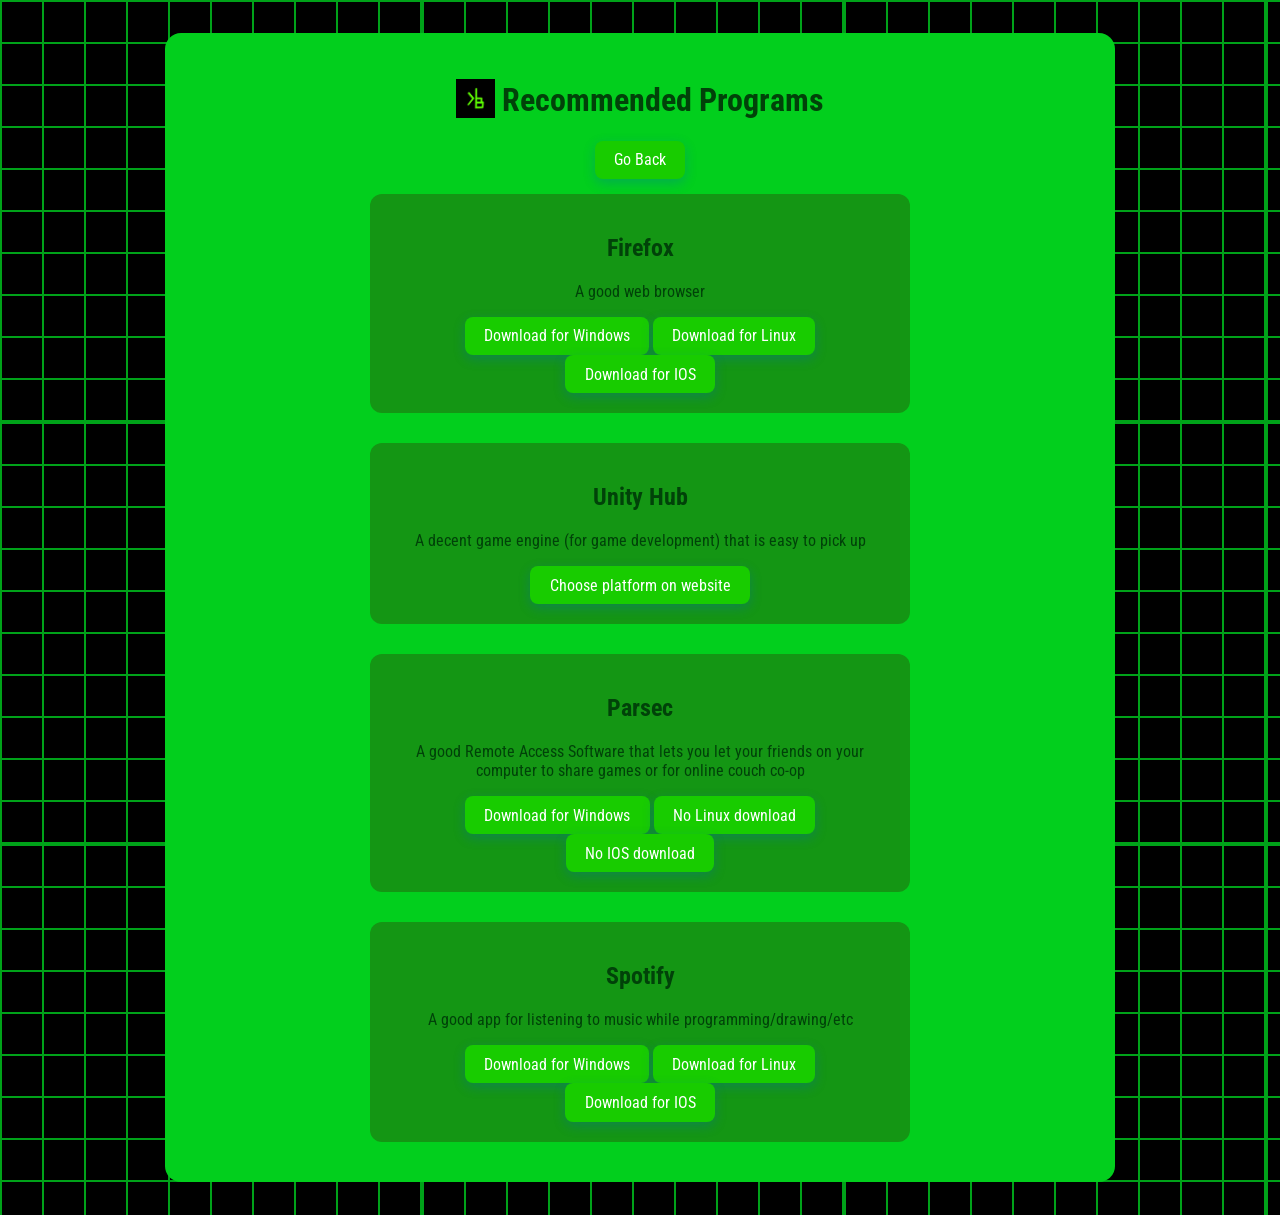
<file: recommended.html>
<!DOCTYPE html>
<html lang="en">
    <head>
        <meta charset="UTF-8">
        <title>KonsoleByte Interactive</title>
        <link id="style" rel="stylesheet" href="css/main.css">
    </head>
    
    <body>
        <main>
            <h1><img src="assets/konsolebytelogo.jpg" alt="KonsoleByteLogo" class="emo"> Recommended Programs</h1>
            <a href="index.html"><button>Go Back</button></a>
            <div class="card">
                <h2>Firefox</h2>
                <p>A good web browser</p>
                <a href="https://www.firefox.com/en-US/?redirect_source=mozilla-org"><button>Download for Windows</button></a>
                <a href="https://www.firefox.com/en-US/?redirect_source=mozilla-org"><button>Download for Linux</button></a>
                <a href="https://www.firefox.com/en-US/?redirect_source=mozilla-org"><button>Download for IOS</button></a>
            </div>
            <div class="card">
                <h2>Unity Hub</h2>
                <p>A decent game engine (for game development) that is easy to pick up</p>
                <a href="https://docs.unity.com/en-us/hub/install-hub"><button>Choose platform on website</button></a>
            </div>
            <div class="card">
                <h2>Parsec</h2>
                <p>A good Remote Access Software that lets you let your friends on your computer to share games or for online couch co-op</p>
                <a href="https://parsec.app/"><button>Download for Windows</button></a>
                <button>No Linux download</button>
                <button>No IOS download</button>
            </div>
            <div class="card">
                <h2>Spotify</h2>
                <p>A good app for listening to music while programming/drawing/etc</p>
                <a href="https://www.spotify.com/us/download/windows/"><button>Download for Windows</button></a>
                <a href="https://www.spotify.com/us/download/linux/"><button>Download for Linux</button></a>
                <a href="https://apps.apple.com/us/app/spotify-music-and-podcasts/id324684580"><button>Download for IOS</button></a>
            </div>
        </main>
    </body>
</html>
</file>
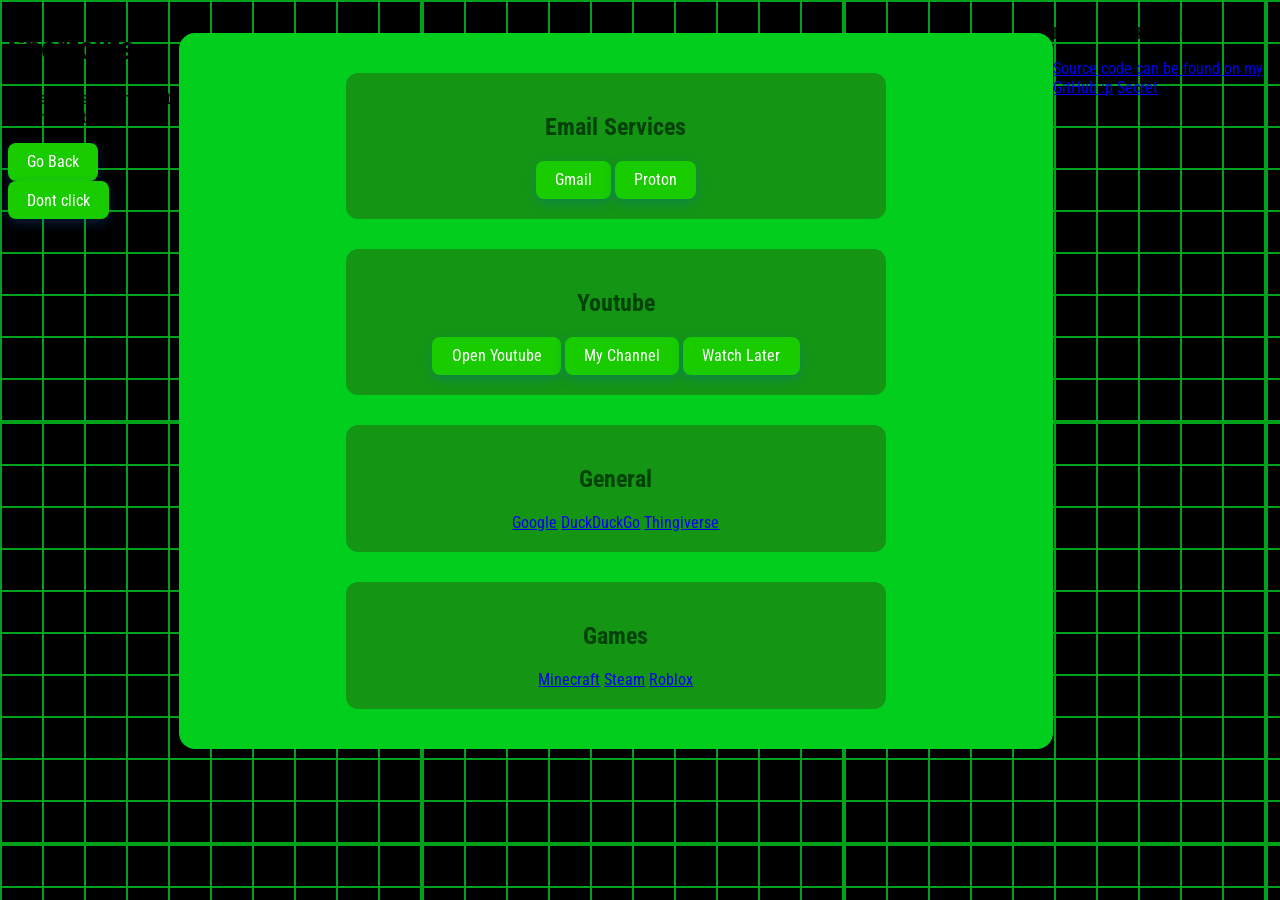
<file: beta/shortcuts.html>
<!--Ok but like, why look here?-->
<!DOCTYPE html>
<html>
<head>
    <title>KonsoleByte Interactive</title>

    <link rel="stylesheet" href="../css/main.css">
</head>
<body>

    <header>
        <h1>Shortcuts</h1>
        <p>This exists so i can use it as a new tab</p>
        <a href="index.html"><button>Go Back</button></a>
        <a href="virusstorage.html"><button>Dont click</button></a>
    </header>

    <main>
        <div class="card">
            <h2>Email Services</h2>
            <a href="https://mail.google.com"><button>Gmail</button></a>
            <a href="https://mail.proton.me/u/0/inbox"><button>Proton</button></a>
        </div>

        <div class="card">
            <h2>Youtube</h2>
            <a href="https://www.youtube.com"><button>Open Youtube</button></a>
            <a href="https://www.youtube.com/@ConsoleByte"><button>My Channel</button></a>
            <a href="https://www.youtube.com/playlist?list=WL"><button>Watch Later</button></a>
        </div>
        <div class="card">
            <h2>General</h2>
            <a href="https://www.google.com" target="_blank" class="btn">Google</a>
            <a href="https://www.duckduckgo.com" target="_blank" class="btn">DuckDuckGo</a>
            <a href="https://www.thingiverse.com/" target="_blank" class="btn">Thingiverse</a>
        </div>
        <div class="card">
            <h2>Games</h2>
            <a href="https://www.minecraft.net" target="_blank" class="btn">Minecraft</a>
            <a href="https://www.steampowered.com" target="_blank" class="btn">Steam</a>
            <a href="https://www.roblox.com" target="_blank" class="btn">Roblox</a>
        </div>
    </main>

    <footer>
        <p>I made this - Konsolebyte</p>
        <a href="https://github.com/KonsoleByte/Glitchbyte">Source code can be found on my GitHub :p</a>
        <a href="areyousure.html">Secret</a>
    </footer>
<script type="module" src="https://static.cloudflareinsights.com/beacon.min.js/v4513226cdae34746b4dedf0b4dfa099e1781791509496" integrity="sha512-ZE9pZaUXND66v380QUtch/5sE9tPFh2zg45pR2PB0CVkCtOREv2AJKkSidISWkysEuQ0EH8faUU5du78bx87UQ==" data-cf-beacon='{"version":"2024.11.0","token":"2ad82aa2591c4108b82b826dafebfc46","r":1}' crossorigin="anonymous"></script>
</body>
</html>
</file>
<file: css/main.css>
@keyframes deltaruneBattleThing {
    from {
        background-position: 0 0;
    }
    to {
        background-position: -422px -422px;
    }
}

@font-face {
    font-family: "konsola";
    src: url("../assets/RobotoCondensed-VariableFont_wght.ttf") format("truetype");
}

body {
    font-family: "konsola", sans-serif;
    height: 100%;
    display: flex;
    justify-content: center;
    background-image: url(../assets/green-black-grid.png);
    background-repeat: repeat;
    background-position: 0 0;
    animation: deltaruneBattleThing 20s linear infinite;
 }

main {
    background-color: #02cf1d;
    display: flex;
    flex-direction: column;
    align-items: center;
    text-align: center;
    border-radius: 16px;
    padding: 25px;
    margin: 25px 0;
    max-width: 900px;
    width: 95%;
    color: #014209;
}

button {
  display: inline-block;
  padding: 0.6em 1.2em;
  border: none;
  border-radius: 8px;
  background: rgb(24, 204, 0);
  color: #fff;
  font: inherit;
  cursor: pointer;
  box-shadow: 0 4px 12px rgba(0, 100, 200, 0.3);
}

dialog {
    border: none;
    border-radius: 12px;
    padding: 2rem;
    max-width: 400px;
    background-color: #05b91a;
    color: #014209;
}

.emo { /* tehe emo... what am i doing bro */
    width: 1.2em;
    height: 1.2em;
    vertical-align: -0.2em;
}

.card {
    background-color: #149614;
    border-radius: 12px;
    padding: 20px;
    margin: 15px 0;
    width: 100%;
    max-width: 500px;
}

.nodecor {
    text-decoration: none;
    color: #014209;
}

::-webkit-scrollbar {
    width: 10px;
}

::-webkit-scrollbar-track {
    background: #1c2d1e;
}

::-webkit-scrollbar-thumb {
    background: #416644;
    border-radius: 10px;
}
</file>
